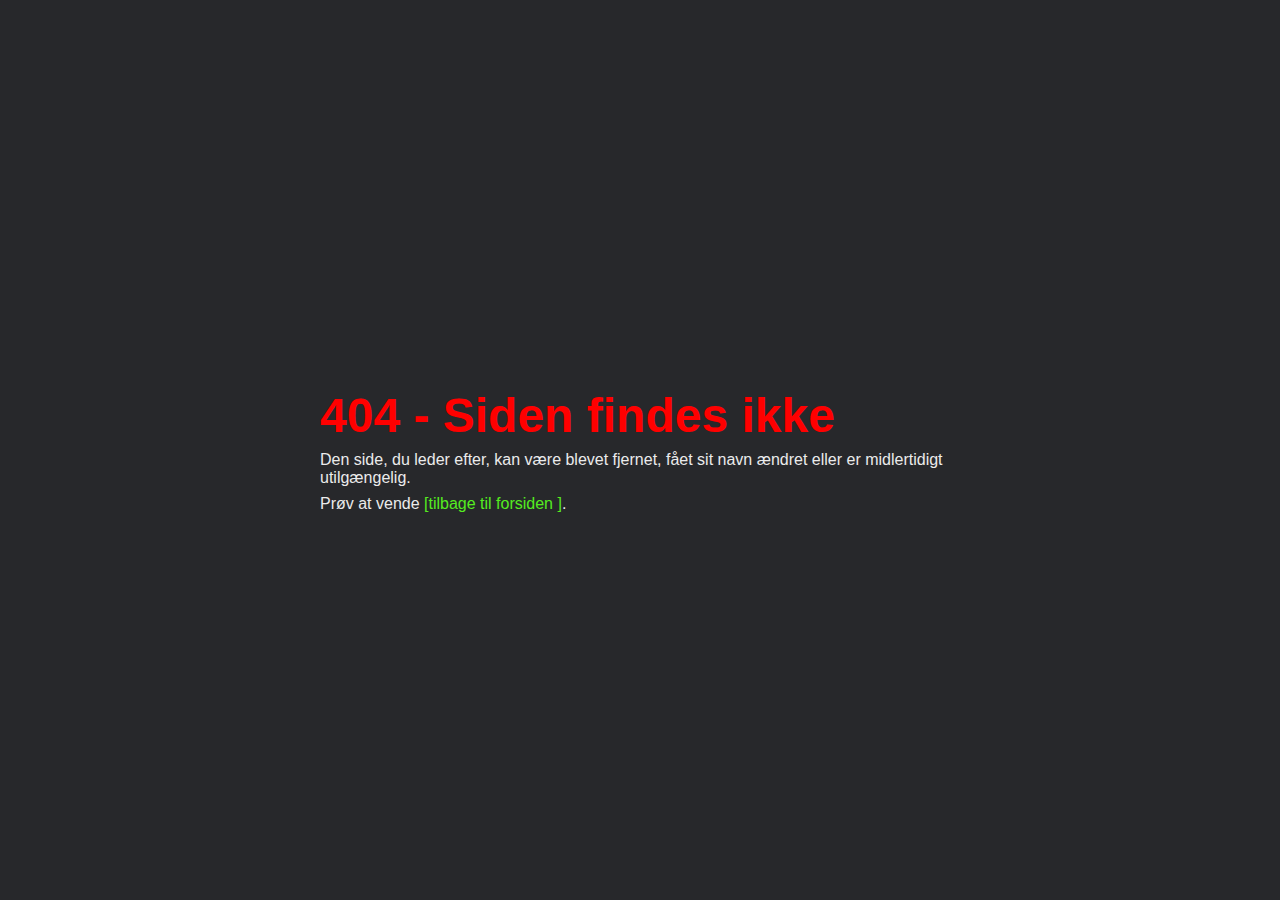
<file: pages/fallback.html>
<!DOCTYPE html>
<html lang="en">
<head>
    <meta charset="UTF-8">
    <meta name="viewport" content="width=device-width, initial-scale=1.0">
    <link rel="stylesheet" href="../assets/css/global-stylesheet.css">
    <title>El Priser.nu - fejl</title>

</head>
<body class="fallback">
    <div>
        <h1>
            404 - Siden findes ikke
        </h1>
        <p class="utput">Den side, du leder efter, kan være blevet fjernet, fået sit navn ændret eller er midlertidigt utilgængelig.</p>
        <p class="output">Prøv at vende <a href="index.html">tilbage til forsiden </a>.</p>
    </div>
</body>
</html>
</file>
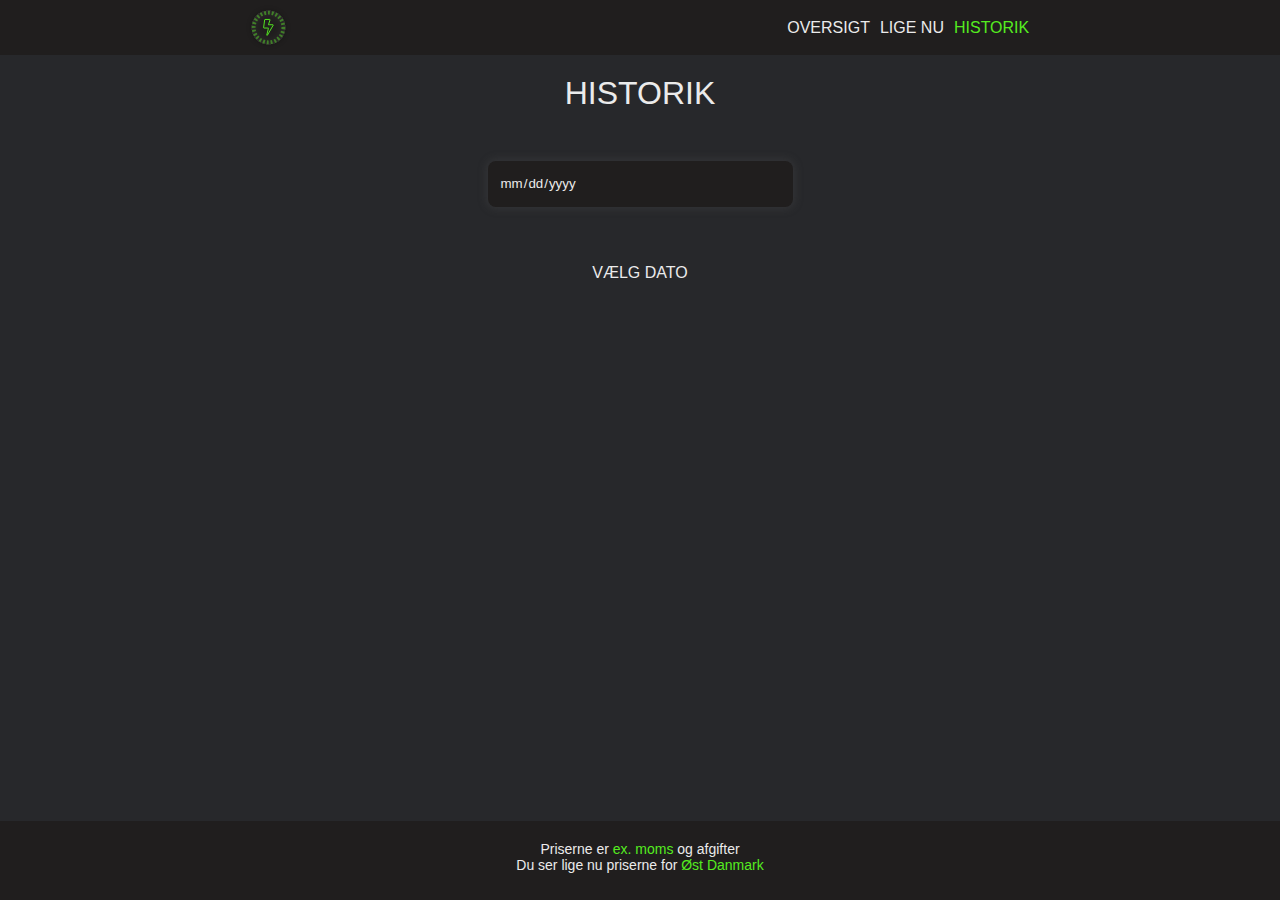
<file: pages/historik.html>
<!DOCTYPE html>
<html lang="da">
<head>
    <meta charset="UTF-8">
    <meta name="viewport" content="width=device-width, initial-scale=1.0">
    <!-- CSS -->
    <link rel="stylesheet" href="../assets/css/global-stylesheet.css">
    <link rel="stylesheet" href="../assets/css/nav-stylesheet-historik.css">
    <!-- Java -->
    <script type="module" src="../assets/js/historik.js" defer></script>
    <script type="module" src="../assets/js/global-indstillinger.js" defer></script>
    <!-- fontawsome -->
	<script src="https://kit.fontawesome.com/11e7a87280.js" crossorigin="anonymous"></script>

  <title>Elpriser.nu - historik</title>   
    <link rel="icon" href="assets/logos/mainIcon.ico">

</head>
<body>
  <header>
  <!-- Navigation -->
  <nav class="navigation">
      <ul>
          <svg xmlns="http://www.w3.org/2000/svg" width="47" height="47" viewBox="0 0 47 47" fill="none">
              <g filter="url(#filter0_di_2_982)">
                <circle cx="23.5" cy="23.5" r="17.5" fill="#201E1E"/>
                <circle cx="23.5" cy="23.5" r="15.5" stroke="#55EC20" stroke-opacity="0.5" stroke-width="4" stroke-dasharray="2 2"/>
              </g>
              <path d="M23.6547 19.9595L23.4394 20.6155H24.1298H28.1187C28.3724 20.6155 28.5289 20.8914 28.4026 21.1074L28.4015 21.1093L22.3179 31.6174C22.2572 31.7221 22.1477 31.7827 22.0316 31.7827C21.8216 31.7827 21.6637 31.5858 21.7128 31.3783C21.7128 31.3783 21.7128 31.3782 21.7128 31.3782L23.3062 24.6552L23.4521 24.0399H22.8197H18.7167C18.5187 24.0399 18.3636 23.8645 18.3897 23.6654C18.3898 23.6653 18.3898 23.6652 18.3898 23.6651L19.4957 15.3705C19.4957 15.3704 19.4957 15.3704 19.4957 15.3703C19.5177 15.2077 19.658 15.0849 19.8229 15.0849H24.8004C25.0092 15.0849 25.1684 15.2838 25.1215 15.4902L23.6547 19.9595Z" fill="#201E1E" stroke="#55EC20"/>
              <defs>
                <filter id="filter0_di_2_982" x="0" y="0" width="47" height="47" filterUnits="userSpaceOnUse" color-interpolation-filters="sRGB">
                  <feFlood flood-opacity="0" result="BackgroundImageFix"/>
                  <feColorMatrix in="SourceAlpha" type="matrix" values="0 0 0 0 0 0 0 0 0 0 0 0 0 0 0 0 0 0 127 0" result="hardAlpha"/>
                  <feOffset/>
                  <feGaussianBlur stdDeviation="3"/>
                  <feComposite in2="hardAlpha" operator="out"/>
                  <feColorMatrix type="matrix" values="0 0 0 0 0 0 0 0 0 0 0 0 0 0 0 0 0 0 0.25 0"/>
                  <feBlend mode="normal" in2="BackgroundImageFix" result="effect1_dropShadow_2_982"/>
                  <feBlend mode="normal" in="SourceGraphic" in2="effect1_dropShadow_2_982" result="shape"/>
                  <feColorMatrix in="SourceAlpha" type="matrix" values="0 0 0 0 0 0 0 0 0 0 0 0 0 0 0 0 0 0 127 0" result="hardAlpha"/>
                  <feMorphology radius="2" operator="erode" in="SourceAlpha" result="effect2_innerShadow_2_982"/>
                  <feOffset/>
                  <feGaussianBlur stdDeviation="4"/>
                  <feComposite in2="hardAlpha" operator="arithmetic" k2="-1" k3="1"/>
                  <feColorMatrix type="matrix" values="0 0 0 0 0.358333 0 0 0 0 0.358333 0 0 0 0 0.358333 0 0 0 0.25 0"/>
                  <feBlend mode="normal" in2="shape" result="effect2_innerShadow_2_982"/>
                </filter>
              </defs>
            </svg>
      </ul>
      <ul>
          <li><a href="oversigt.html">oversigt</a></li>
          <li><a href="../index.html">lige nu</a></li>
          <li><a href="historik.html">historik</a></li>
      </ul>
  </nav>
</header>
<!-- main content -->
<main>
  <!-- indstillinger -->
  <secktion class="installering">
      <i id="settings"  class="fa-solid fa-gear mobil-settings"></i>
  </secktion>
  <!-- overskrift -->
  <secktion class="elpris">
      <h2>historik</h2>
  </secktion>
  <!-- dato indput -->
  <section class="selectDate" >
    <i id="calendarIcon" class="fa-solid fa-calendar-days"></i>
    <input type="date" name="" id="dateInput" aria-label="dateinput" aria-labelledby="dateinput">
  </section>
<!-- grid med priser pr. time -->
  <section class="container-wrapper">
    <div class="Area-header"><h2 id="selectedDate">vælg dato</h2></div>
    <div id="historik-container"></div><!-- generes fra JS -->
    </div>
  </section>

<!-- footer -->
<footer>
  <div class="footer-wrapper">
  <p>Priserne er <span>ex. moms</span> og afgifter</p>
  <p>Du ser lige nu priserne for <span>Øst Danmark</span></p>
</div></footer>

</body>

</html>
</file>
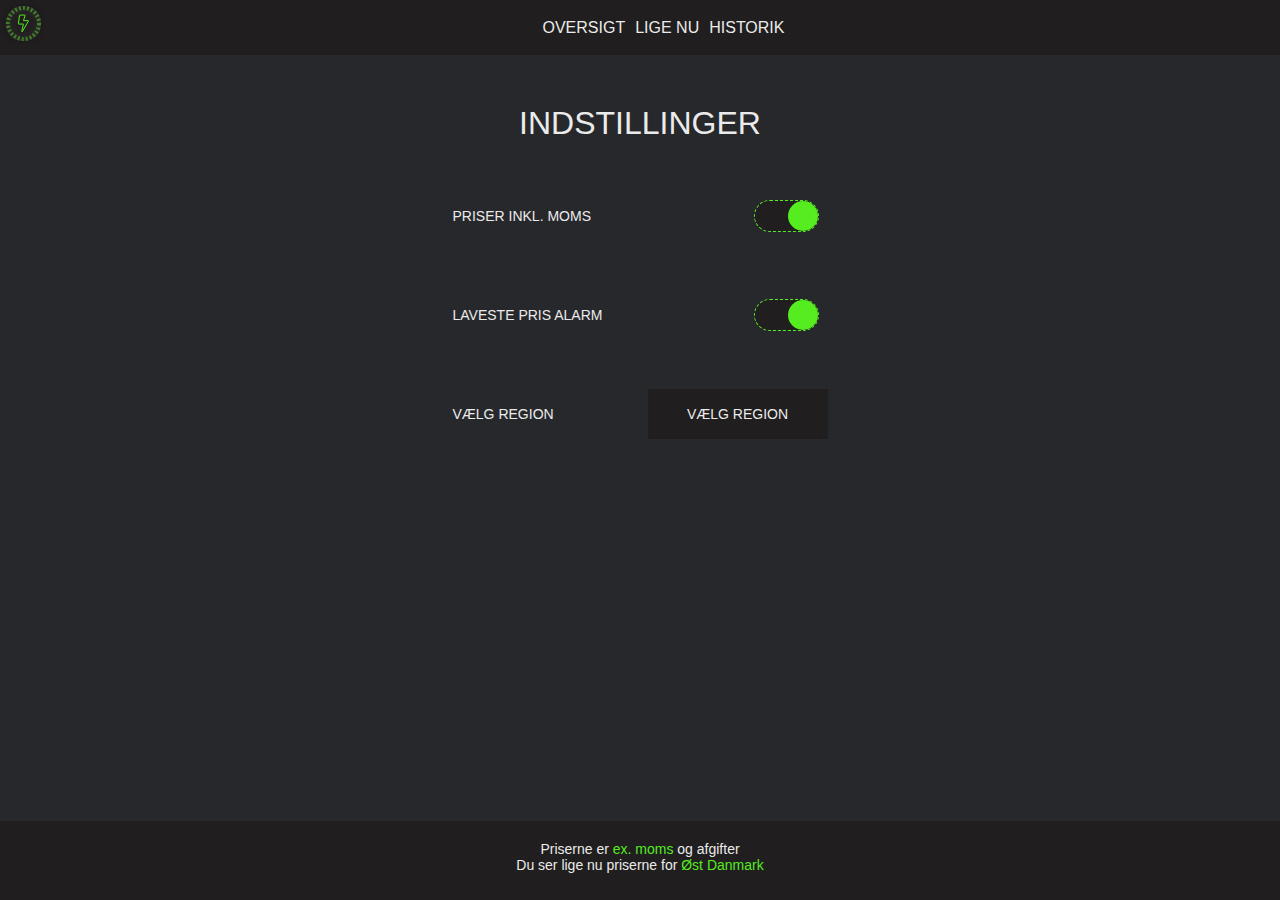
<file: pages/indstillinger.html>
<!DOCTYPE html>
<html lang="da">
<head>
    <meta charset="UTF-8">
    <meta name="viewport" content="width=device-width, initial-scale=1.0">
    <!-- CSS -->
    <link rel="stylesheet" href="../assets/css/global-stylesheet.css">
    <link rel="stylesheet" href="../assets/css/nav-stylesheet-indstillinger.css">

    <!-- Java -->
    <script type="module" src="../assets/js/global-indstillinger.js" defer></script>


    <!-- fontawsome -->
	<script src="https://kit.fontawesome.com/11e7a87280.js" crossorigin="anonymous"></script>
    <!-- x-mark -->
    <!-- <i class="fa-solid fa-circle-xmark"></i> -->

    <title>Elpriser.nu - indstillinger</title>   
  <link rel="icon" href="assets/logos/mainIcon.ico">
  
</head>
<body>
<!-- mobileview -->
<header>
    <!-- navigation -->
    <nav class="navigation">
            <svg xmlns="http://www.w3.org/2000/svg" width="47" height="47" viewBox="0 0 47 47" fill="none">
                <g filter="url(#filter0_di_2_982)">
                  <circle cx="23.5" cy="23.5" r="17.5" fill="#201E1E"/>
                  <circle cx="23.5" cy="23.5" r="15.5" stroke="#55EC20" stroke-opacity="0.5" stroke-width="4" stroke-dasharray="2 2"/>
                </g>
                <path d="M23.6547 19.9595L23.4394 20.6155H24.1298H28.1187C28.3724 20.6155 28.5289 20.8914 28.4026 21.1074L28.4015 21.1093L22.3179 31.6174C22.2572 31.7221 22.1477 31.7827 22.0316 31.7827C21.8216 31.7827 21.6637 31.5858 21.7128 31.3783C21.7128 31.3783 21.7128 31.3782 21.7128 31.3782L23.3062 24.6552L23.4521 24.0399H22.8197H18.7167C18.5187 24.0399 18.3636 23.8645 18.3897 23.6654C18.3898 23.6653 18.3898 23.6652 18.3898 23.6651L19.4957 15.3705C19.4957 15.3704 19.4957 15.3704 19.4957 15.3703C19.5177 15.2077 19.658 15.0849 19.8229 15.0849H24.8004C25.0092 15.0849 25.1684 15.2838 25.1215 15.4902L23.6547 19.9595Z" fill="#201E1E" stroke="#55EC20"/>
                <defs>
                  <filter id="filter0_di_2_982" x="0" y="0" width="47" height="47" filterUnits="userSpaceOnUse" color-interpolation-filters="sRGB">
                    <feFlood flood-opacity="0" result="BackgroundImageFix"/>
                    <feColorMatrix in="SourceAlpha" type="matrix" values="0 0 0 0 0 0 0 0 0 0 0 0 0 0 0 0 0 0 127 0" result="hardAlpha"/>
                    <feOffset/>
                    <feGaussianBlur stdDeviation="3"/>
                    <feComposite in2="hardAlpha" operator="out"/>
                    <feColorMatrix type="matrix" values="0 0 0 0 0 0 0 0 0 0 0 0 0 0 0 0 0 0 0.25 0"/>
                    <feBlend mode="normal" in2="BackgroundImageFix" result="effect1_dropShadow_2_982"/>
                    <feBlend mode="normal" in="SourceGraphic" in2="effect1_dropShadow_2_982" result="shape"/>
                    <feColorMatrix in="SourceAlpha" type="matrix" values="0 0 0 0 0 0 0 0 0 0 0 0 0 0 0 0 0 0 127 0" result="hardAlpha"/>
                    <feMorphology radius="2" operator="erode" in="SourceAlpha" result="effect2_innerShadow_2_982"/>
                    <feOffset/>
                    <feGaussianBlur stdDeviation="4"/>
                    <feComposite in2="hardAlpha" operator="arithmetic" k2="-1" k3="1"/>
                    <feColorMatrix type="matrix" values="0 0 0 0 0.358333 0 0 0 0 0.358333 0 0 0 0 0.358333 0 0 0 0.25 0"/>
                    <feBlend mode="normal" in2="shape" result="effect2_innerShadow_2_982"/>
                  </filter>
                </defs>
              </svg>
        <ul>
            <li><a href="oversigt.html">oversigt</a></li>
            <li><a href="../index.html">lige nu</a></li>
            <li><a href="historik.html">historik</a></li>
        </ul>
    </nav>
</header>
<!-- main content -->
<main>
  <!-- overskrift -->
  <secktion class="elpris">
    <h2>indstillinger</h2>
  </secktion>

  <!-- indstillinges muligheder -->

  <div class="settings-wrapper">
    <p>priser inkl. moms</p>
    <label class="toggle">
      <input class="check-input" type="checkbox"><span class="dot"></span>
    </label>
  </div>
  <div class="settings-wrapper">
    <p>laveste pris alarm </p>
    <label class="toggle">
      <input type="checkbox"/><span class="dot"></span>
    </label>
  </div>
  <div class="settings-wrapper">
    <p>vælg Region </p>
    <span id="arrowIcon"><i class="fa-solid fa-chevron-down"></i></span>
    <select id="regionSelect">
      <option value="option1">vælg region </option>
      <option value="option2">region øst</option>
      <option value="option3">region vest</option>
    </select>
  </div>

</main>
<!-- footer -->
<footer>
    <div class="footer-wrapper">
    <p>Priserne er <span>ex. moms</span> og afgifter</p>
    <p>Du ser lige nu priserne for <span>Øst Danmark</span></p>
  </div></footer>

</body>
</html>
</file>
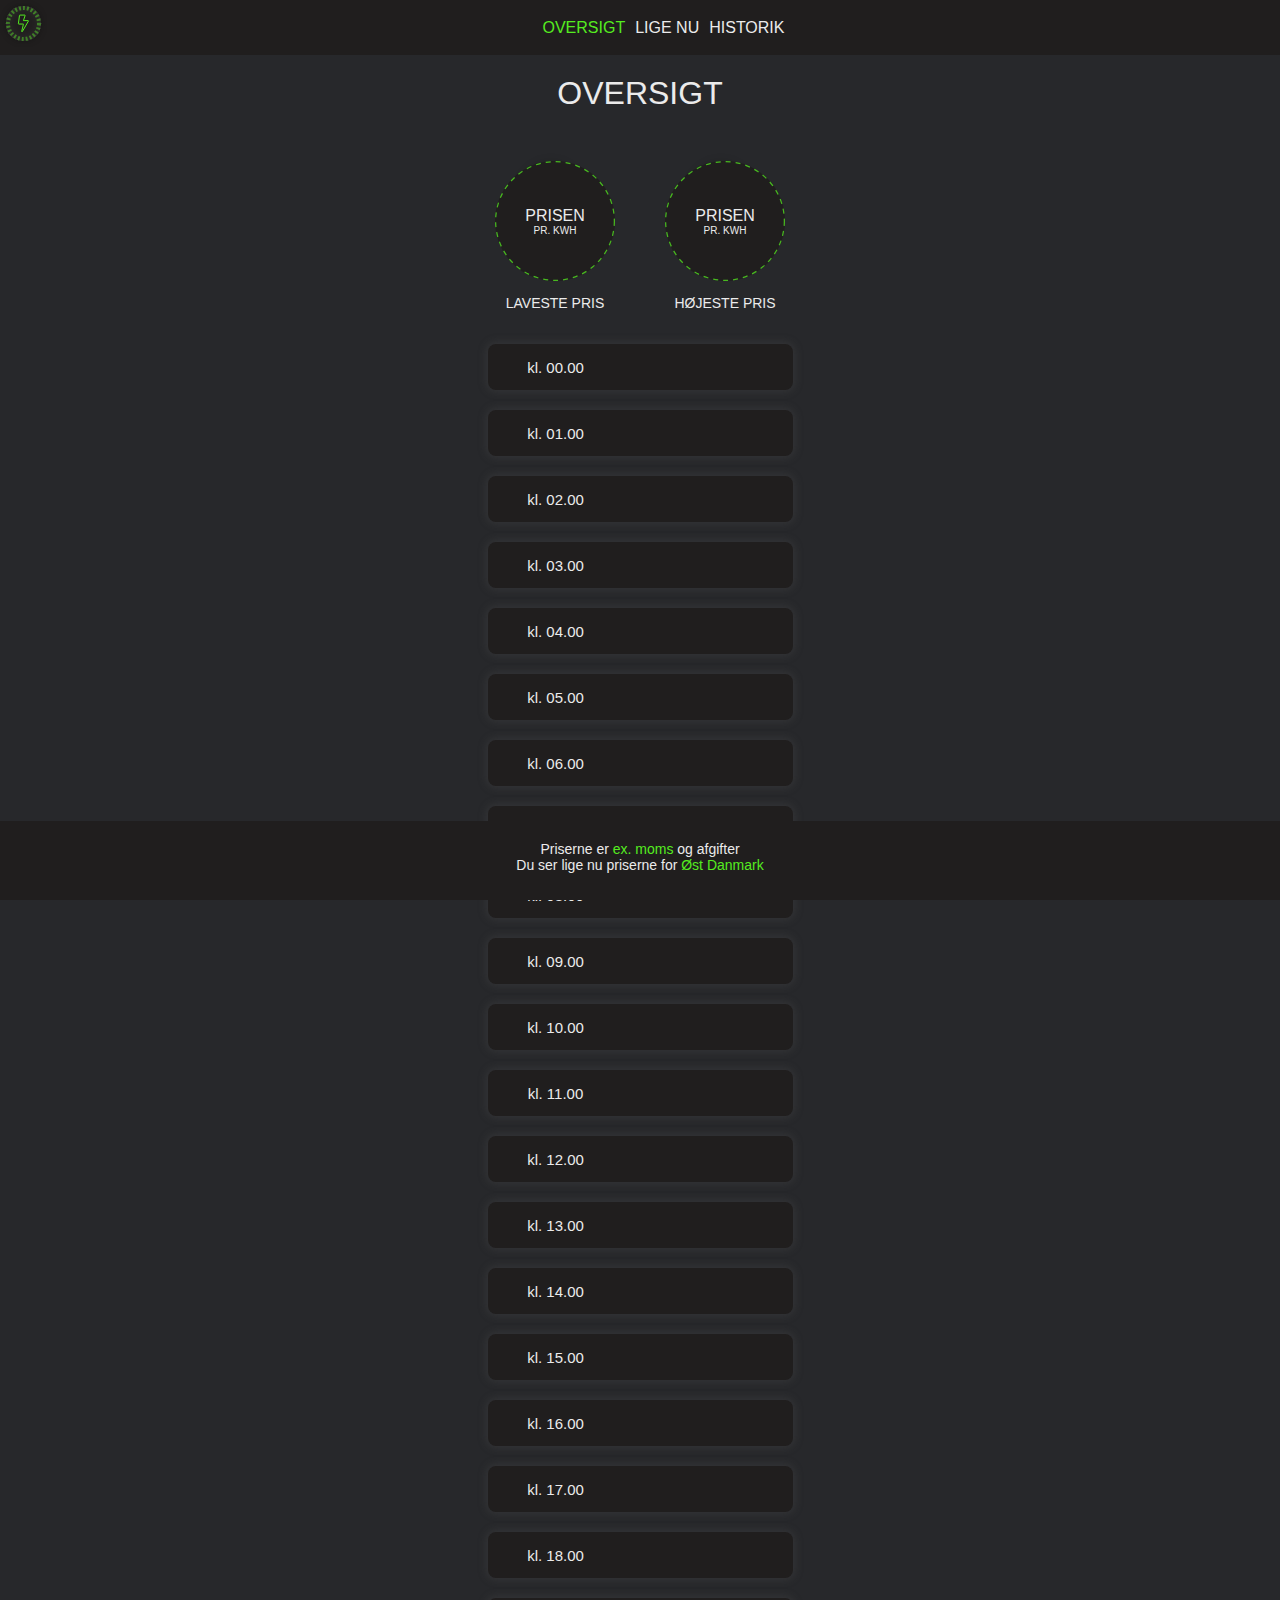
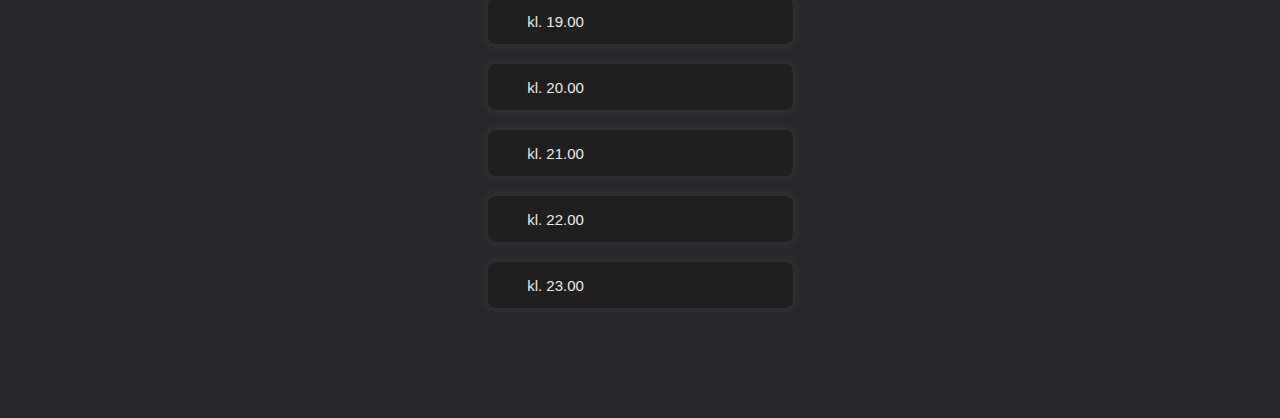
<file: pages/oversigt.html>
<!DOCTYPE html>
<html lang="da">
<head>
    <meta charset="UTF-8">
    <meta name="viewport" content="width=device-width, initial-scale=1.0">
    <!-- CSS -->
    <link rel="stylesheet" href="../assets/css/global-stylesheet.css">
    <link rel="stylesheet" href="../assets/css/nav-stylesheet-oversigt.css">
    <!-- Java -->
    <script type="module" src="../assets/js/oversigt.js" defer></script>
    <script type="module" src="../assets/js/global-indstillinger.js" defer></script>
    <!-- fontawsome -->
	<script src="https://kit.fontawesome.com/11e7a87280.js" crossorigin="anonymous"></script>

    <title>Elpriser.nu - oversigt</title>   
    <link rel="icon" href="assets/logos/mainIcon.ico">

</head>
<body>
<!-- mobileview -->
<header>
  <!-- navigation -->
  <nav class="navigation">
          <svg xmlns="http://www.w3.org/2000/svg" width="47" height="47" viewBox="0 0 47 47" fill="none">
              <g filter="url(#filter0_di_2_982)">
                <circle cx="23.5" cy="23.5" r="17.5" fill="#201E1E"/>
                <circle cx="23.5" cy="23.5" r="15.5" stroke="#55EC20" stroke-opacity="0.5" stroke-width="4" stroke-dasharray="2 2"/>
              </g>
              <path d="M23.6547 19.9595L23.4394 20.6155H24.1298H28.1187C28.3724 20.6155 28.5289 20.8914 28.4026 21.1074L28.4015 21.1093L22.3179 31.6174C22.2572 31.7221 22.1477 31.7827 22.0316 31.7827C21.8216 31.7827 21.6637 31.5858 21.7128 31.3783C21.7128 31.3783 21.7128 31.3782 21.7128 31.3782L23.3062 24.6552L23.4521 24.0399H22.8197H18.7167C18.5187 24.0399 18.3636 23.8645 18.3897 23.6654C18.3898 23.6653 18.3898 23.6652 18.3898 23.6651L19.4957 15.3705C19.4957 15.3704 19.4957 15.3704 19.4957 15.3703C19.5177 15.2077 19.658 15.0849 19.8229 15.0849H24.8004C25.0092 15.0849 25.1684 15.2838 25.1215 15.4902L23.6547 19.9595Z" fill="#201E1E" stroke="#55EC20"/>
              <defs>
                <filter id="filter0_di_2_982" x="0" y="0" width="47" height="47" filterUnits="userSpaceOnUse" color-interpolation-filters="sRGB">
                  <feFlood flood-opacity="0" result="BackgroundImageFix"/>
                  <feColorMatrix in="SourceAlpha" type="matrix" values="0 0 0 0 0 0 0 0 0 0 0 0 0 0 0 0 0 0 127 0" result="hardAlpha"/>
                  <feOffset/>
                  <feGaussianBlur stdDeviation="3"/>
                  <feComposite in2="hardAlpha" operator="out"/>
                  <feColorMatrix type="matrix" values="0 0 0 0 0 0 0 0 0 0 0 0 0 0 0 0 0 0 0.25 0"/>
                  <feBlend mode="normal" in2="BackgroundImageFix" result="effect1_dropShadow_2_982"/>
                  <feBlend mode="normal" in="SourceGraphic" in2="effect1_dropShadow_2_982" result="shape"/>
                  <feColorMatrix in="SourceAlpha" type="matrix" values="0 0 0 0 0 0 0 0 0 0 0 0 0 0 0 0 0 0 127 0" result="hardAlpha"/>
                  <feMorphology radius="2" operator="erode" in="SourceAlpha" result="effect2_innerShadow_2_982"/>
                  <feOffset/>
                  <feGaussianBlur stdDeviation="4"/>
                  <feComposite in2="hardAlpha" operator="arithmetic" k2="-1" k3="1"/>
                  <feColorMatrix type="matrix" values="0 0 0 0 0.358333 0 0 0 0 0.358333 0 0 0 0 0.358333 0 0 0 0.25 0"/>
                  <feBlend mode="normal" in2="shape" result="effect2_innerShadow_2_982"/>
                </filter>
              </defs>
            </svg>
      <ul>
          <li><a href="./pages/oversigt.html">oversigt</a></li>
          <li><a href="../index.html">lige nu</a></li>
          <li><a href="historik.html">historik</a></li>
      </ul>
  </nav>
</header>
<!-- main content -->
<main>
  <!-- indstillinger -->
  <secktion class="installering">
      <i id="settings"  class="fa-solid fa-gear mobil-settings"></i>
  </secktion>
  <!-- overskrift -->
  <secktion class="elpris">
      <h2>oversigt</h2>
  </secktion>
  <!-- højeste og laveste pris hjul -->
  <section class="pris-hjul-wrapper">
    <div class="laveste-pris-hjul">
      <div class="yderst-oversigt hjul">
        <svg xmlns="http://www.w3.org/2000/svg" width="120" height="120" viewBox="0 0 120 120" fill="none">
            <g filter="url(#filter0_di_2_183)">
              <circle cx="60" cy="60" r="56" fill="#201E1E"/>
              <circle cx="60" cy="60" r="55.5" stroke="black" stroke-opacity="0.1"/>
            </g>
            <defs>
              <filter id="filter0_di_2_183" x="0" y="0" width="120" height="120" filterUnits="userSpaceOnUse" color-interpolation-filters="sRGB">
                <feFlood flood-opacity="0" result="BackgroundImageFix"/>
                <feColorMatrix in="SourceAlpha" type="matrix" values="0 0 0 0 0 0 0 0 0 0 0 0 0 0 0 0 0 0 127 0" result="hardAlpha"/>
                <feOffset/>
                <feGaussianBlur stdDeviation="2"/>
                <feComposite in2="hardAlpha" operator="out"/>
                <feColorMatrix type="matrix" values="0 0 0 0 0 0 0 0 0 0 0 0 0 0 0 0 0 0 0.25 0"/>
                <feBlend mode="normal" in2="BackgroundImageFix" result="effect1_dropShadow_2_183"/>
                <feBlend mode="normal" in="SourceGraphic" in2="effect1_dropShadow_2_183" result="shape"/>
                <feColorMatrix in="SourceAlpha" type="matrix" values="0 0 0 0 0 0 0 0 0 0 0 0 0 0 0 0 0 0 127 0" result="hardAlpha"/>
                <feMorphology radius="2" operator="erode" in="SourceAlpha" result="effect2_innerShadow_2_183"/>
                <feOffset/>
                <feGaussianBlur stdDeviation="4"/>
                <feComposite in2="hardAlpha" operator="arithmetic" k2="-1" k3="1"/>
                <feColorMatrix type="matrix" values="0 0 0 0 0.358333 0 0 0 0 0.358333 0 0 0 0 0.358333 0 0 0 0.25 0"/>
                <feBlend mode="normal" in2="shape" result="effect2_innerShadow_2_183"/>
              </filter>
            </defs>
        </svg>
      </div>
      <div class="inderst-oversigt hjul-oversigt">
        <svg xmlns="http://www.w3.org/2000/svg" width="96" height="96" viewBox="0 0 96 96" fill="none">
            <circle cx="48" cy="48" r="48" fill="#201E1E"/>
            <circle cx="48" cy="48" r="47.5" stroke="#55EC20" stroke-opacity="0.75" stroke-dasharray="4 4"/>
        </svg>
      </div>
      <div class="text-wrapper">
        <p class="laveste-pris linje1" id="minPrice">prisen</p>
        <p class="laveste-pris linje2">pr. kwh</p>
      </div>
    <h3>laveste pris</h3>
    </div>
    <div class="højeste-pris-hjul">
      <div class="yderst-oversigt hjul">
        <svg xmlns="http://www.w3.org/2000/svg" width="120" height="120" viewBox="0 0 120 120" fill="none">
            <g filter="url(#filter0_di_2_183)">
              <circle cx="60" cy="60" r="56" fill="#201E1E"/>
              <circle cx="60" cy="60" r="55.5" stroke="black" stroke-opacity="0.1"/>
            </g>
            <defs>
              <filter id="filter0_di_2_183" x="0" y="0" width="120" height="120" filterUnits="userSpaceOnUse" color-interpolation-filters="sRGB">
                <feFlood flood-opacity="0" result="BackgroundImageFix"/>
                <feColorMatrix in="SourceAlpha" type="matrix" values="0 0 0 0 0 0 0 0 0 0 0 0 0 0 0 0 0 0 127 0" result="hardAlpha"/>
                <feOffset/>
                <feGaussianBlur stdDeviation="2"/>
                <feComposite in2="hardAlpha" operator="out"/>
                <feColorMatrix type="matrix" values="0 0 0 0 0 0 0 0 0 0 0 0 0 0 0 0 0 0 0.25 0"/>
                <feBlend mode="normal" in2="BackgroundImageFix" result="effect1_dropShadow_2_183"/>
                <feBlend mode="normal" in="SourceGraphic" in2="effect1_dropShadow_2_183" result="shape"/>
                <feColorMatrix in="SourceAlpha" type="matrix" values="0 0 0 0 0 0 0 0 0 0 0 0 0 0 0 0 0 0 127 0" result="hardAlpha"/>
                <feMorphology radius="2" operator="erode" in="SourceAlpha" result="effect2_innerShadow_2_183"/>
                <feOffset/>
                <feGaussianBlur stdDeviation="4"/>
                <feComposite in2="hardAlpha" operator="arithmetic" k2="-1" k3="1"/>
                <feColorMatrix type="matrix" values="0 0 0 0 0.358333 0 0 0 0 0.358333 0 0 0 0 0.358333 0 0 0 0.25 0"/>
                <feBlend mode="normal" in2="shape" result="effect2_innerShadow_2_183"/>
              </filter>
            </defs>
        </svg>
      </div>
      <div class="inderst-oversigt hjul-oversigt">
        <svg xmlns="http://www.w3.org/2000/svg" width="96" height="96" viewBox="0 0 96 96" fill="none">
            <circle cx="48" cy="48" r="48" fill="#201E1E"/>
            <circle cx="48" cy="48" r="47.5" stroke="#55EC20" stroke-opacity="0.75" stroke-dasharray="4 4"/>
        </svg>
      </div>
      <div class="text-wrapper">
        <p class="højeste-pris linje1" id="maxPrice">prisen</p>
        <p class="højreste-pris linje2">pr. kwh</p>
      </div>
      <h3>højeste pris</h3>
    </div>
  </section>

<!-- grid med priser pr. time på dagen -->
<section class="container-wrapper" id="container-wrapper">
  <div class="time-box">
    <div class="time0 time">kl. 00.00</div>
    <div id="pris0" class=" pris"></div>
  </div>
  <div class="time-box">
    <div class="time1 time">kl. 01.00</div>
    <div id="pris1" class=" pris"></div>
  </div>
  <div class="time-box">
    <div class="time2 time">kl. 02.00</div>
    <div id="pris2" class=" pris"></div>
  </div>
  <div class="time-box">
    <div class="time3 time">kl. 03.00</div>
    <div id="pris3" class=" pris"></div>
  </div>
  <div class="time-box">
    <div class="time4 time">kl. 04.00</div>
    <div id="pris4" class=" pris"></div>
  </div>
  <div class="time-box">
    <div class="time5 time">kl. 05.00</div>
    <div id="pris5" class=" pris"></div>
  </div>
  <div class="time-box">
    <div class="time6 time">kl. 06.00</div>
    <div id="pris6" class=" pris"></div>
  </div>
  <div class="time-box">
    <div class="time7 time">kl. 07.00</div>
    <div id="pris7" class=" pris"></div>
  </div>
  <div class="time-box">
    <div class="time8 time">kl. 08.00</div>
    <div id="pris8" class=" pris"></div>
  </div>
  <div class="time-box">
    <div class="time9 time">kl. 09.00</div>
    <div id="pris9" class=" pris"></div>
  </div>
  <div class="time-box">
    <div class="time10 time">kl. 10.00</div>
    <div id="pris10" class=" pris"></div>
  </div>
  <div class="time-box">
    <div class="time11 time">kl. 11.00</div>
    <div id="pris11" class=" pris"></div>
  </div>
  <div class="time-box">
    <div class="time12 time">kl. 12.00</div>
    <div id="pris12" class=" pris"></div>
  </div>
  <div class="time-box">
    <div class="time13 time">kl. 13.00</div>
    <div id="pris13" class=" pris"></div>
  </div>
  <div class="time-box">
    <div class="time14 time">kl. 14.00</div>
    <div id="pris14" class=" pris"></div>
  </div>
  <div class="time-box">
    <div class="time15 time">kl. 15.00</div>
    <div id="pris15" class=" pris"></div>
  </div>
  <div class="time-box">
    <div class="time16 time">kl. 16.00</div>
    <div id="pris16" class=" pris"></div>
  </div>
  <div class="time-box">
    <div class="time17 time">kl. 17.00</div>
    <div id="pris17" class=" pris"></div>
  </div>
  <div class="time-box">
    <div class="time18 time">kl. 18.00</div>
    <div id="pris18" class=" pris"></div>
  </div>
  <div class="time-box">
    <div class="time19 time">kl. 19.00</div>
    <div id="pris19" class=" pris"></div>
  </div>
  <div class="time-box">
    <div class="time20 time">kl. 20.00</div>
    <div id="pris20" class=" pris"></div>
  </div>
  <div class="time-box">
    <div class="time21 time">kl. 21.00</div>
    <div id="pris21" class=" pris"></div>
  </div>
  <div class="time-box">
    <div class="time22 time">kl. 22.00</div>
    <div id="pris22" class=" pris"></div>
  </div>
  <div class="time-box">
    <div class="time23 time">kl. 23.00</div>
    <div id="pris23" class=" pris"></div>
  </div>

  </div>
</section>

<!-- footer -->
<footer>
  <div class="footer-wrapper">
  <p>Priserne er <span>ex. moms</span> og afgifter</p>
  <p>Du ser lige nu priserne for <span>Øst Danmark</span></p>
</div></footer>

</body>
</html>
</file>
<file: assets/css/global-stylesheet.css>
/* font */
@import url('https://fonts.googleapis.com/css2?family=Roboto:wght@300;500;700&display=swap');

/* fallback */
.fallback {
    position: absolute;
    top: 50%;
    left: 50%;
    transform: translate(-50%, -50%);
}

.fallback h1 {
    font-size: 48px;
    color: red;
}

.fallback p:first-of-type{ 
    padding: 8px 0;
}

.fallback a {
    color: #fff;
    text-decoration: none;
    color: var(--green);
}

.fallback a::before {
    content: "[";
}

.fallback a::after {
    content: "]";
}

/* Global style */
* {
    margin: 0;
    padding: 0;
    box-sizing: border-box;
}

:root {
    --lightgrey: #27282B;
    --dark: #201e1e;
    --green: #55EC20;
    --font: #EBEBEB;
}

body {
    background-color: var(--lightgrey );
    color: var(--font);
    font-family: 'Roboto', sans-serif;
}

/* settings icon */
.mobil-settings {
    position: relative;
    top: 16px;
    right: 16px;
    left: 89.87vw;
    font-size: 22px;
    color: var(--green);
    cursor: pointer;
}

/* overskrift */
.elpris h2, #modal h2 {
    text-align: center;
    font-size: 32px;
    font-weight: 300;
    text-transform: uppercase;
    margin-top: 20px;
    margin: 20px auto 49px;
}

/* footer */
footer {
    margin-top: 100px;
}
.footer-wrapper {
    position: fixed;
    bottom: 0;
    width: 100%;
    height: 79px;
    flex-shrink: 0;
    background-color: var(--dark);
    text-align: center;
}
footer p:nth-child(1) {
    padding: 20px 0 0 0;
}
footer p {
    margin: auto;
    width: 73.6%;
    color: #EBEBEB;
    font-size: 14px;
    font-style: normal;
    font-weight: 300;
}
footer span {
    color: var(--green);
}


/* styling til modal */

#modal {
    position: absolute;
    top: 0;
    left: 0;
    width: 100%;
    height: 100%;
    overflow: hidden;
    background-color: #171717A8;
}

#innerModal {
    width: 717px;
    height: 531px;
    margin: 112px auto;
    padding: 16px 24px;
    text-align: center;
    background-color: var(--lightgrey);
    border-radius: 8px;
    overflow: hidden;

}
#closeModal {
    position: absolute;
    top: 148px;
    left: 50%;
    transform: translate(-50%, -50%) translateX(calc(660px/2));
    color: var(--green);
    cursor: pointer;

}
.show {
    display: block;
}

.hide {
    display: none;
}
</file>
<file: assets/css/nav-stylesheet-historik.css>
@import url(./main-styleshhet-historik.css);
.navigation {
    background-color: var(--dark);
    display: flex;
    height: 55px;
    justify-content:space-around;
}
.navigation ul {
    display: flex;
    list-style: none;
    margin: auto;
}

.navigation ul svg {
    width: 45px;
    margin: auto;
}
.navigation ul li {
    padding: 0 5px;
}

.navigation ul li a {
    text-decoration: none;
    color: var(--font);
    text-transform: uppercase;
    text-align: center;
    font-size: 16px;
    font-style: normal;
    font-weight: 500;
    line-height: normal;
}

.navigation ul li:nth-child(3) a {
    color: var(--green);
}
</file>
<file: assets/css/nav-stylesheet-indstillinger.css>
@import url(./main-stylesheet-indstillinger.css);

.navigation {
    background-color: var(--dark);
    display: flex;
    height: 55px;
    justify-content:space-around;
}
.navigation ul {
    display: flex;
    list-style: none;
    margin: auto;
}

.navigation ul svg {
    width: 45px;
    margin: auto;
}
.navigation ul li {
    padding: 0 5px;
}

.navigation ul li a {
    text-decoration: none;
    color: var(--font);
    text-transform: uppercase;
    text-align: center;
    font-size: 16px;
    font-style: normal;
    font-weight: 500;
    line-height: normal;
}
</file>
<file: assets/css/nav-stylesheet-oversigt.css>
@import url(./main-stylesheet-oversigt.css);


.navigation {
    background-color: var(--dark);
    display: flex;
    height: 55px;
    justify-content:space-around;
}
.navigation ul {
    display: flex;
    list-style: none;
    margin: auto;
}

.navigation ul svg {
    width: 45px;
    margin: auto;
}
.navigation ul li {
    padding: 0  5px;
}

.navigation ul li a {
    text-decoration: none;
    color: var(--font );
    text-transform: uppercase;
    text-align: center;
    font-size: 16px;
    font-style: normal;
    font-weight: 500;
    line-height: normal;
}

.navigation ul li:nth-child(1) a {
    color: var(--green);
}
</file>
